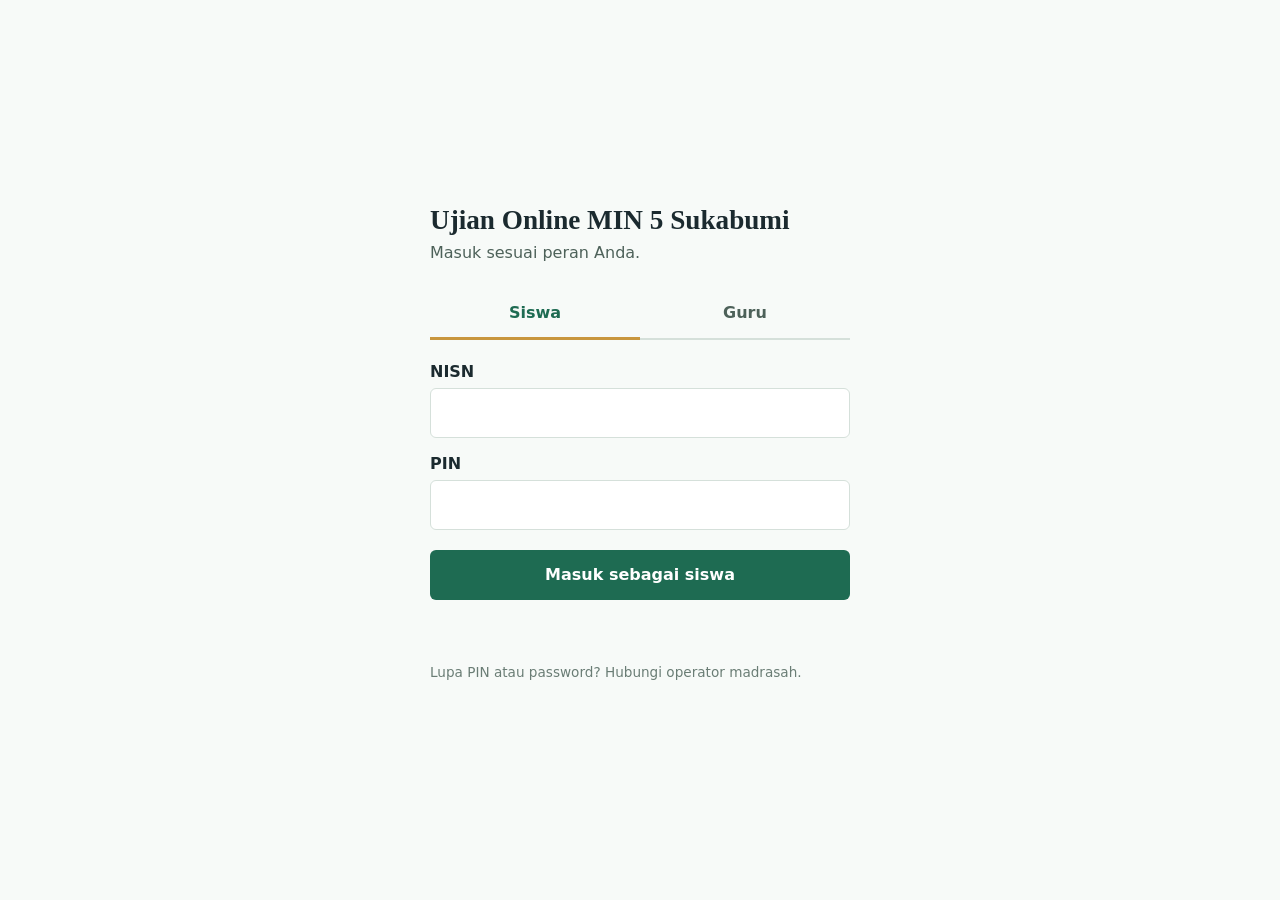
<file: index.html>
<!doctype html>
<html lang="id"><head><meta charset="utf-8">
<meta name="viewport" content="width=device-width,initial-scale=1">
<title>Ujian Online MIN 5 Sukabumi</title>
<link rel="stylesheet" href="assets/style.css">
</head><body><main>
<h1>Ujian Online MIN 5 Sukabumi</h1>
<p class="sub">Masuk sesuai peran Anda.</p>
<div class="tabs" role="tablist">
  <button role="tab" id="t-siswa" aria-selected="true">Siswa</button>
  <button role="tab" id="t-guru" aria-selected="false">Guru</button>
</div>
<form id="f-siswa">
  <label for="nisn">NISN</label><input id="nisn" inputmode="numeric" autocomplete="username" required>
  <label for="pin">PIN</label><input id="pin" type="password" autocomplete="current-password" required>
  <button class="go">Masuk sebagai siswa</button>
</form>
<form id="f-guru" hidden>
  <label for="un">Username</label><input id="un" autocomplete="username" required>
  <label for="pw">Password</label><input id="pw" type="password" autocomplete="current-password" required>
  <button class="go">Masuk sebagai guru</button>
</form>
<p class="err" id="err" role="alert"></p>
<p class="foot">Lupa PIN atau password? Hubungi operator madrasah.</p>
</main>
<script src="assets/config.js"></script>
<script src="assets/app.js"></script>
<script>
const $ = id => document.getElementById(id);
function tab(p){
  $('f-siswa').hidden = p!=='siswa'; $('f-guru').hidden = p!=='guru';
  $('t-siswa').setAttribute('aria-selected', p==='siswa'); $('t-guru').setAttribute('aria-selected', p==='guru');
  $('err').textContent='';
}
$('t-siswa').onclick = () => tab('siswa'); $('t-guru').onclick = () => tab('guru');
async function kirim(e, action, data, tujuan){
  e.preventDefault();
  const b = e.target.querySelector('button'); b.disabled = true; $('err').textContent='';
  try {
    const r = await api(action, data);
    sessionStorage.setItem('tok', r.token);
    location.href = tujuan(r.user);
  } catch(x){ $('err').textContent = x.message; b.disabled = false; }
}
$('f-siswa').onsubmit = e => kirim(e,'loginSiswa',{nisn:$('nisn').value,pin:$('pin').value},()=>'siswa/index.html');
$('f-guru').onsubmit = e => kirim(e,'loginGuru',{username:$('un').value,password:$('pw').value},()=>'guru/index.html');
</script></body></html>
</file>
<file: assets/style.css>
:root{--tinta:#1b2a2f;--kertas:#f7faf8;--hijau:#1e6b52;--emas:#c8963e;--garis:#d5e0da;--salah:#b3261e}
*{box-sizing:border-box}
body{margin:0;min-height:100vh;font:16px/1.5 system-ui,-apple-system,"Segoe UI",sans-serif;color:var(--tinta);background:var(--kertas);display:grid;place-items:center;padding:20px}
main{width:100%;max-width:420px}
h1{font:700 1.7rem/1.2 Georgia,"Times New Roman",serif;margin:0 0 4px}
.sub{margin:0 0 24px;color:#4d6159}
.tabs{display:flex;border-bottom:2px solid var(--garis);margin-bottom:20px}
.tabs button{flex:1;padding:12px;border:0;background:none;font:inherit;font-weight:600;color:#4d6159;cursor:pointer;border-bottom:3px solid transparent;margin-bottom:-2px}
.tabs button[aria-selected=true]{color:var(--hijau);border-color:var(--emas)}
label{display:block;font-weight:600;margin:14px 0 4px}
input{width:100%;padding:12px;border:1.5px solid var(--garis);border-radius:6px;font:inherit;background:#fff}
input:focus,button:focus-visible{outline:3px solid var(--emas);outline-offset:1px}
.go{width:100%;margin-top:20px;padding:13px;border:0;border-radius:6px;background:var(--hijau);color:#fff;font:inherit;font-weight:700;cursor:pointer}
.go:disabled{opacity:.6;cursor:wait}
.err{min-height:1.4em;margin:12px 0 0;color:var(--salah);font-weight:600}
.foot{margin-top:28px;font-size:.85rem;color:#6a7d75}
.bar{display:flex;justify-content:space-between;align-items:center;gap:12px}
.bar button{padding:8px 14px;border:1.5px solid var(--hijau);border-radius:6px;background:#fff;color:var(--hijau);font:inherit;font-weight:600;cursor:pointer}
</file>
